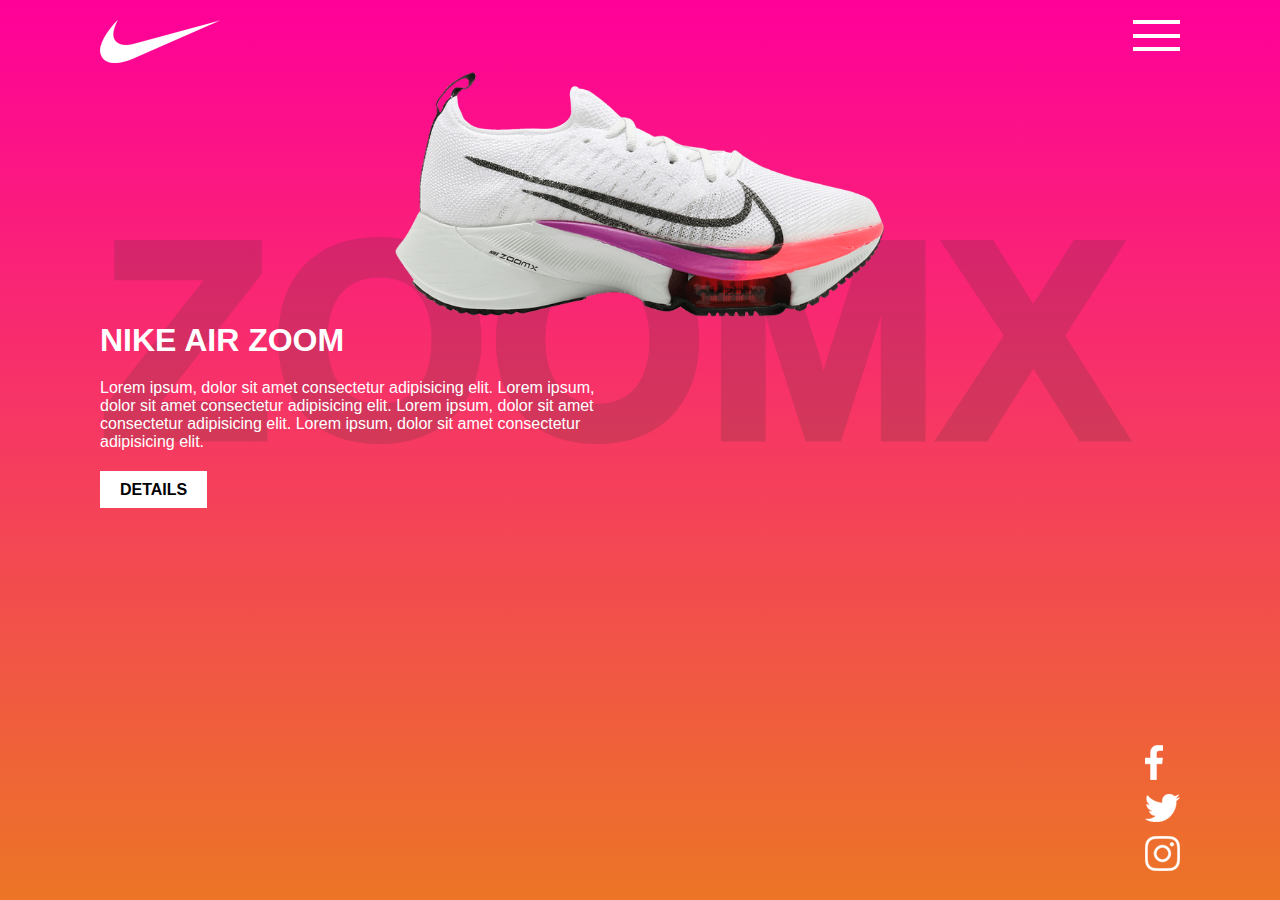
<file: p1-shoes/index.html>
<!DOCTYPE html>
<html lang="en">

<head>
    <meta charset="UTF-8">
    <meta name="viewport" content="width=device-width, initial-scale=1.0">
    <title>zoomx-shoes</title>
    <link rel="stylesheet" href="CSS/style.css">
</head>

<body>
    <div class="container">
        <div class="nav">
            <a href="#"><img src="img/logo.png" alt="logo"></a>
            <a href="#"><img src="img/menu.png" alt="menu"></a>
        </div>

        <div class="image-shoe">
            <img src="img/shoe.png" alt="zoomx-shoes">
        </div>

        <div class="background-text-shoes">
            ZOOMX
        </div>

        <div class="text">
            <h1>NIKE AIR ZOOM</h1>
            <p>
                Lorem ipsum, dolor sit amet consectetur adipisicing elit.
                Lorem ipsum, dolor sit amet consectetur adipisicing elit.
                Lorem ipsum, dolor sit amet consectetur adipisicing elit.
                Lorem ipsum, dolor sit amet consectetur adipisicing elit.
            </p>
        </div>

        <butten class="btn">
            DETAILS
        </butten>
    </div>
    <div class="social">
        <a href="#"><img src="img/facebook.png" alt="facebook"></a>
        <a href="#"><img src="img/twitter.png" alt="twitter"></a>
        <a href="#"><img src="img/instagram.png" alt="instagram"></a>
    </div>
</body>

</html>
</file>
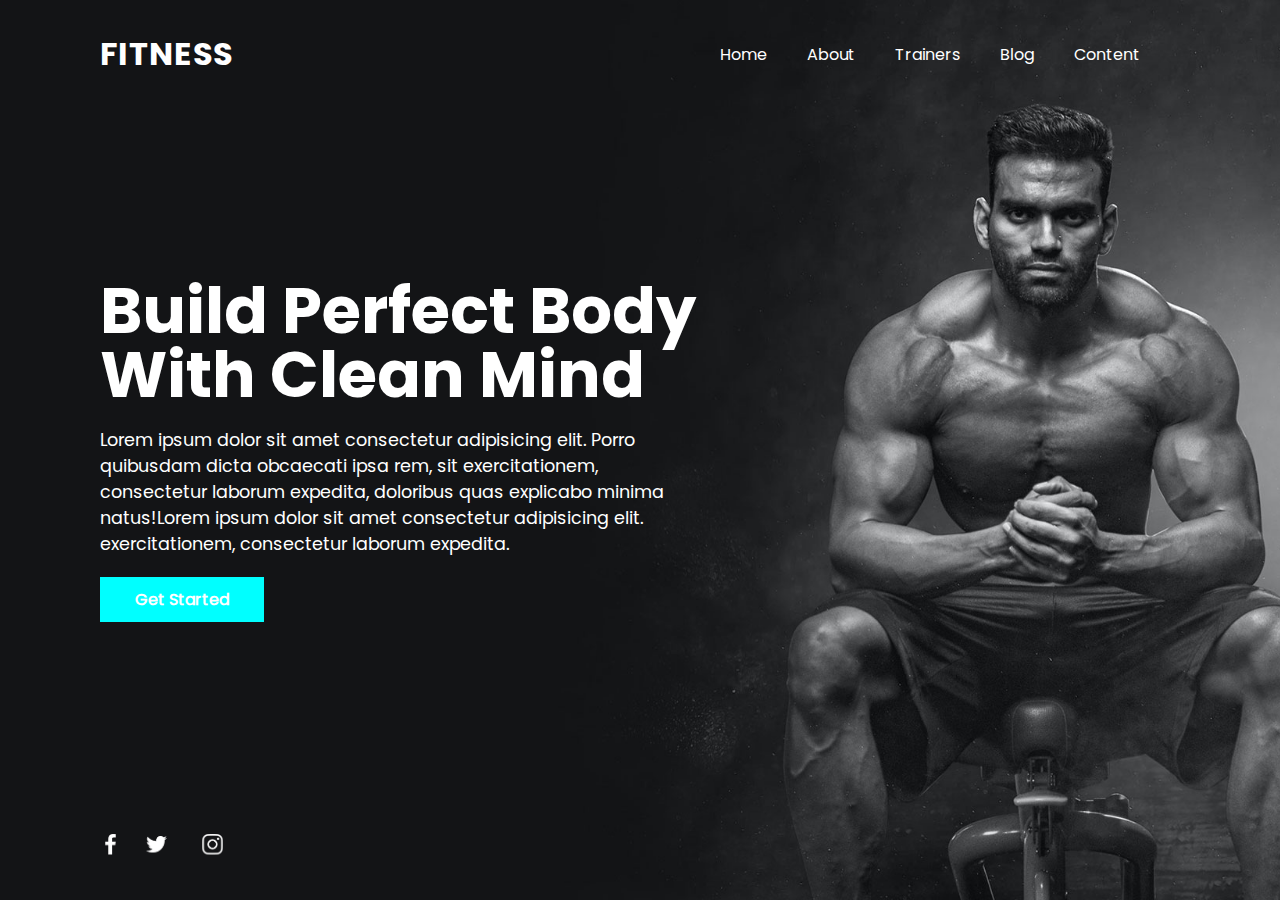
<file: p3-fittness/index.html>
<!DOCTYPE html>
<html lang="en">

<head>
    <meta charset="UTF-8">
    <meta name="viewport" content="width=device-width, initial-scale=1.0">
    <meta name="description" content="you can build your body">
    <meta name="keywords" content="body">
    <meta name="author" content="Ali mirjavadi">
    <title>body building</title>
    <!-- css links -->
    <link rel="stylesheet" type="text/css" href="css/style.css">
    <link rel="stylesheet" type="text/css" href="css/responsive.css">
</head>

<body>
    <div class="all">
        <div class="header">
            <a href="#" class="logo">FITNESS</a>
            <ul class="menu">
                <!-- li*5>a[href=] -->
                <li><a href="#">Home</a></li>
                <li><a href="#">About</a></li>
                <li><a href="#">Trainers</a></li>
                <li><a href="#">Blog</a></li>
                <li><a href="#">Content</a></li>
            </ul>
        </div>
        <div class="content">
            <h1>
                Build Perfect Body
                <br>
                With Clean Mind
            </h1>
            <p>Lorem ipsum dolor sit amet consectetur adipisicing elit. Porro quibusdam dicta obcaecati ipsa rem, sit
                exercitationem, consectetur laborum expedita, doloribus quas explicabo minima natus!Lorem ipsum dolor
                sit amet consectetur adipisicing elit.
                exercitationem, consectetur laborum expedita.</p>
            <a href="#">Get Started</a>
        </div>
        <div class="social">
            <ul>
                <li><a href="#"><img src="img/facebook.png" alt="facebook icon"></a></li>
                <li><a href="#"><img src="img/twitter.png" alt="twitter icon"></a></li>
                <li><a href="#"><img src="img/instagram.png" alt="instagram icon"></a></li>

            </ul>
        </div>
    </div>

</body>

</html>
</file>
<file: p1-shoes/CSS/style.css>
* {
    margin: 0;
    padding: 0;
    box-sizing: border-box;
}

.container {
    width: 100%;
    height: 100vh;
    padding: 20px 100px;
    background: linear-gradient(to top, #ec7526, #ff0099);
    font-family: arial, sans-serif;
}

.nav {
    width: 100%;
    height: auto;
    display: flex;
    justify-content: space-between;
}

.image-shoe img {
    width: 500px;
    z-index: 2;
}

.image-shoe {
    position: relative;
    display: flex;
    justify-content: center;
    text-align: center;
}

.text {
    color: white;
    position: relative;
    z-index: 1;
}

.text p {
    width: 500px;
    padding-bottom: 30px;
}

.text h1 {
    padding-bottom: 20px;
}

.background-text-shoes {
    position: absolute;
    font-size: 280px;
    font-weight: 1000;
    color: rgba(71, 58, 58, 0.196);
    top: 180px;
    z-index: 1;
}

.btn {
    padding: 10px 20px;
    text-align: center;
    font-size: 1rem;
    cursor: pointer;
    font-weight: bold;
    background-color: white;
    position: relative;
    z-index: 1;
}

.social {
    position: absolute;
    display: flex;
    flex-direction: column;
    right: 100px;
    bottom: 20px;
    filter: invert(100%);
    z-index: 1;
}

.social img {
    padding: 5px 0px;
}

.social a {
    transition: all 0.3s ease-in-out;
}

.social a:hover {
    transform: rotate(360deg) scale(1.2);
}

.btn:hover {
    background-color: rgb(156, 154, 154);
    transition: all 0.4s ease-in-out;
}
</file>
<file: p3-fittness/css/style.css>
* {
    margin: 0px;
    padding: 0px;
    box-sizing: border-box;
    -webkit-box-sizing: border-box;
}

body {
    background-color: red;
    margin: 0px;
    /* in kode paeen */
    vertical-align: baseline;
    /*matn ha roy yek khat */
    font-family: 'Poppins', sans-serif;
}

@font-face {
    font-family: 'Poppins-Bold';
    src: url('../fonts/Poppins-Bold.ttf') format('truetype');
    font-style: normal;
}

@font-face {
    font-family: 'Poppins';
    src: url('../fonts/Poppins.ttf') format('truetype');
    font-style: normal;
}

.all {
    width: 100%;
    height: 100vh;
    /*kole safhe amodi eshghal she*/
    background: url('../img/bg.jpg') no-repeat;
    background-size: cover;
    background-position: center;
    padding: 100px;
    display: flex;
    align-items: center;
}

.header {
    width: 100%;
    height: auto;
    position: absolute;
    top: 0;
    left: 0;
    padding: 30px 100px;
    display: flex;
    justify-content: space-between;
    align-items: center;
}

a.logo {
    color: white;
    font-size: 2em;
    font-weight: bold;
    text-decoration: none;
    text-transform: uppercase;
    letter-spacing: 1px;
    font-family: 'Poppins-Bold';
}

.menu {
    margin: 0px;
    padding: 0px;
    display: flex;
}

.menu li {
    list-style: none;
}

.menu li a {
    display: inline-block;
    position: relative;
    color: white;
    text-decoration: none;
    margin-right: 40px;
    text-transform: capitalize;
    --webkit-transition: color 0.3s ease-in-out;
}

ul.menu li a:hover {
    color: aqua;
}

.content {
    max-width: 600px;

}

.content h1 {
    color: white;
    font-size: 4em;
    font-family: 'Poppins-Bold';
    line-height: 1em;
}

.content p {
    color: white;
    font-size: 1.1em;
    font-weight: 300;
    margin: 20px 0;
}

.content a {
    position: relative;
    display: inline-block;
    padding: 10px 35px;
    background: aqua;
    color: white;
    text-decoration: none;
    text-transform: capitalize;
    font-weight: 600;
    transition: all 0.3s ease-in-out;
    -webkit-transition: all 0.3s ease-in-out;

}

.content a:hover {
    background: #1abc9c;
    border-radius: 10px;
}

.social {
    position: absolute;
    bottom: 30px;
}

.social ul {
    margin: 0;
    padding: 0;
    display: flex;
}

.social ul li {
    list-style: none;
    display: flex;
    justify-content: center;
    align-items: center;
}

.social ul li a {
    display: inline-block;
    position: relative;
    margin-right: 15px;
    filter: invert(1);
    transform: scale(0.5);
    -webkit-transform: scale(0.5);
    transition: all 0.3s ease-in-out;
}

.social ul li a:hover {
    transform: scale(0.8);
}
</file>
<file: p3-fittness/css/responsive.css>
@media only screen and (max-width: 991px) {
    .all {
        padding: 40px;
        background: url('../img/bg2.jpg') no-repeat;
        background-size: cover;
        background-position: center;

    }

    .header {
        padding: 15px 40px;
    }

    .contect h1 {
        font-size: 2.5em;
    }

    .contect p {
        font-size: 1em;
    }
}

@media only screen and (max-width: 720px) {
    .header {
        flex-direction: column;
    }
    
}
</file>
